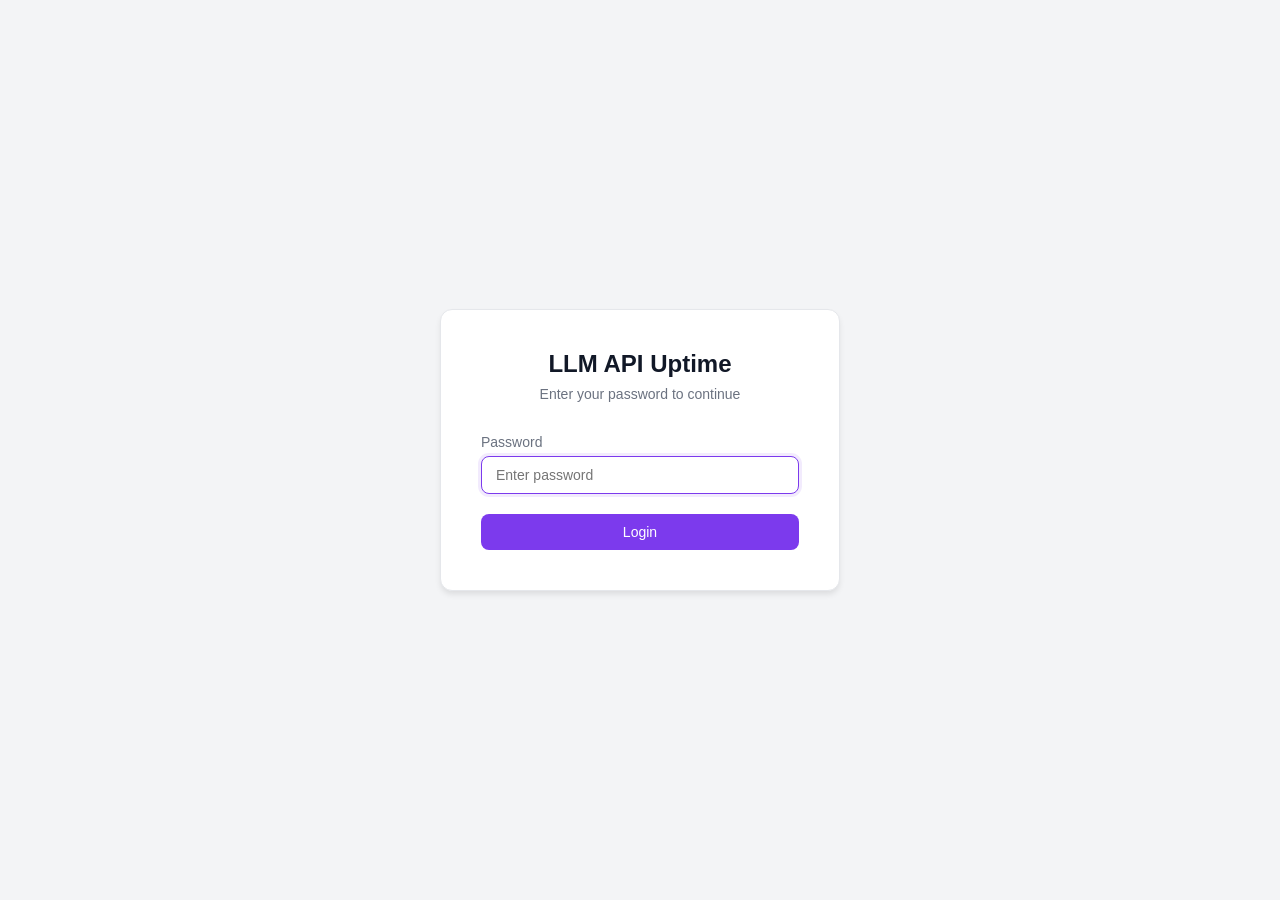
<file: internal/web/static/login.html>
<!DOCTYPE html>
<html lang="zh-CN">
<head>
    <meta charset="UTF-8">
    <meta name="viewport" content="width=device-width, initial-scale=1.0">
    <title>Login - LLM API Uptime Monitor</title>
    <style>
        :root {
            --bg-primary: #ffffff;
            --bg-secondary: #f3f4f6;
            --text-primary: #111827;
            --text-secondary: #6b7280;
            --border-color: #e5e7eb;
            --primary: #7c3aed;
            --primary-hover: #6d28d9;
            --danger: #ef4444;
        }

        @media (prefers-color-scheme: dark) {
            :root {
                --bg-primary: #111827;
                --bg-secondary: #1f2937;
                --text-primary: #f9fafb;
                --text-secondary: #9ca3af;
                --border-color: #374151;
            }
        }

        * {
            margin: 0;
            padding: 0;
            box-sizing: border-box;
        }

        body {
            font-family: -apple-system, BlinkMacSystemFont, 'Segoe UI', Roboto, sans-serif;
            background-color: var(--bg-secondary);
            color: var(--text-primary);
            display: flex;
            align-items: center;
            justify-content: center;
            min-height: 100vh;
        }

        .login-container {
            background-color: var(--bg-primary);
            border: 1px solid var(--border-color);
            border-radius: 12px;
            padding: 40px;
            width: 100%;
            max-width: 400px;
            box-shadow: 0 4px 6px -1px rgba(0, 0, 0, 0.1);
        }

        .login-header {
            text-align: center;
            margin-bottom: 32px;
        }

        .login-header h1 {
            font-size: 1.5rem;
            font-weight: 600;
            margin-bottom: 8px;
        }

        .login-header p {
            color: var(--text-secondary);
            font-size: 0.875rem;
        }

        .form-group {
            margin-bottom: 20px;
        }

        .form-group label {
            display: block;
            margin-bottom: 6px;
            font-size: 0.875rem;
            font-weight: 500;
            color: var(--text-secondary);
        }

        .form-group input {
            width: 100%;
            padding: 10px 14px;
            border: 1px solid var(--border-color);
            border-radius: 8px;
            font-size: 0.875rem;
            background-color: var(--bg-primary);
            color: var(--text-primary);
            transition: border-color 0.2;
        }

        .form-group input:focus {
            outline: none;
            border-color: var(--primary);
            box-shadow: 0 0 0 3px rgba(124, 58, 237, 0.1);
        }

        .btn {
            width: 100%;
            padding: 10px 16px;
            border: none;
            border-radius: 8px;
            font-size: 0.875rem;
            font-weight: 500;
            cursor: pointer;
            transition: background-color 0.2;
        }

        .btn-primary {
            background-color: var(--primary);
            color: white;
        }

        .btn-primary:hover {
            background-color: var(--primary-hover);
        }

        .error-message {
            background-color: #fef2f2;
            border: 1px solid #fecaca;
            color: var(--danger);
            padding: 10px 14px;
            border-radius: 8px;
            font-size: 0.875rem;
            margin-bottom: 20px;
            display: none;
        }

        @media (prefers-color-scheme: dark) {
            .error-message {
                background-color: #451a1a;
                border-color: #7f1d1d;
            }
        }
    </style>
</head>
<body>
    <div class="login-container">
        <div class="login-header">
            <h1>LLM API Uptime</h1>
            <p>Enter your password to continue</p>
        </div>
        <div id="errorMessage" class="error-message"></div>
        <form id="loginForm">
            <div class="form-group">
                <label for="password">Password</label>
                <input type="password" id="password" name="password" required autofocus placeholder="Enter password">
            </div>
            <button type="submit" class="btn btn-primary">Login</button>
        </form>
    </div>

    <script>
        document.getElementById('loginForm').addEventListener('submit', async (e) => {
            e.preventDefault();
            const password = document.getElementById('password').value;
            const errorEl = document.getElementById('errorMessage');
            
            try {
                const response = await fetch('/api/login', {
                    method: 'POST',
                    headers: { 'Content-Type': 'application/json' },
                    body: JSON.stringify({ password })
                });
                
                const data = await response.json();
                
                if (response.ok) {
                    localStorage.setItem('auth_token', password);
                    window.location.href = '/';
                } else {
                    errorEl.textContent = data.error || 'Invalid password';
                    errorEl.style.display = 'block';
                }
            } catch (error) {
                errorEl.textContent = 'Connection error';
                errorEl.style.display = 'block';
            }
        });
    </script>
</body>
</html>
</file>
